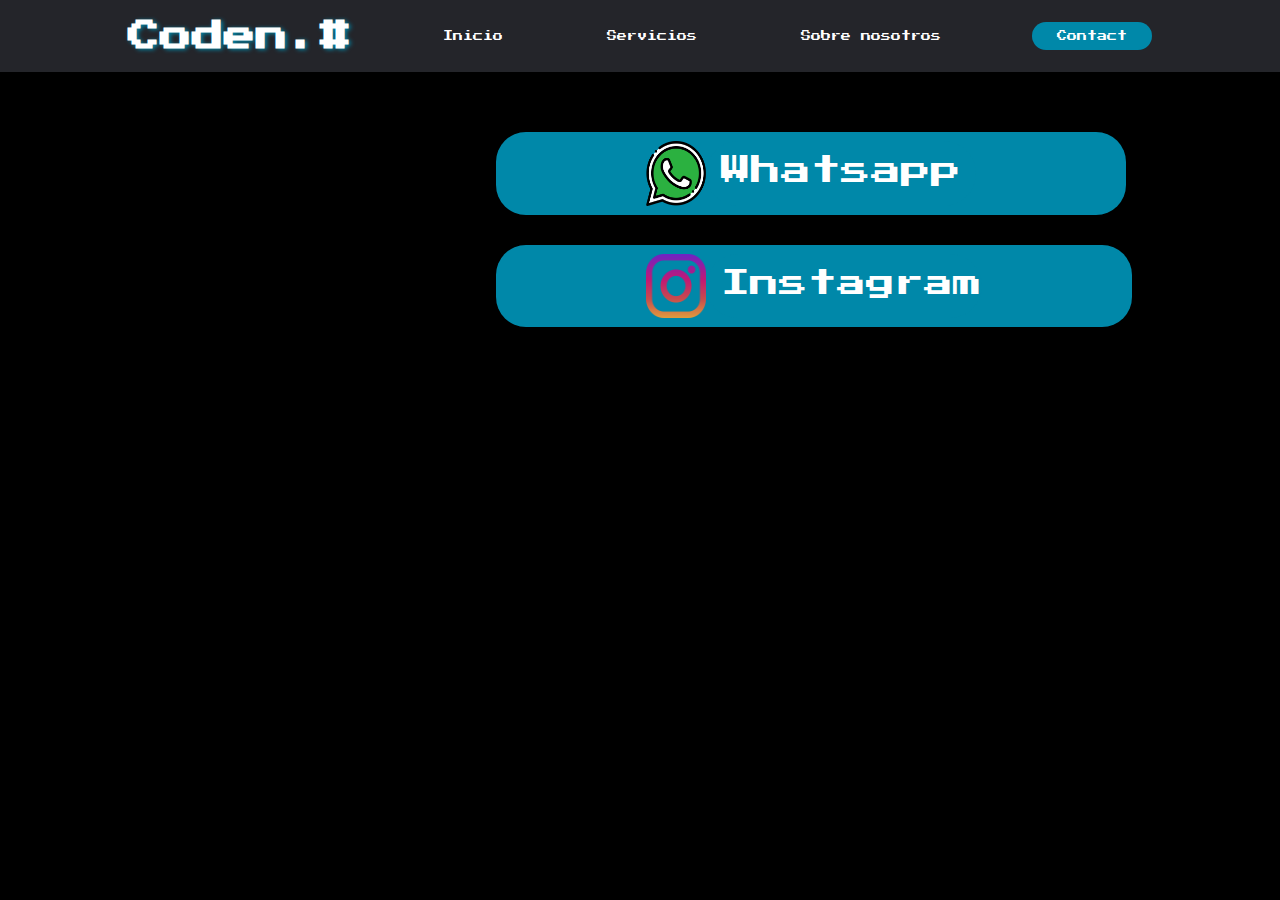
<file: Contacto/Contacto.html>
<!DOCTYPE html>
<html lang="en">
<head>
    <meta charset="UTF-8">
    <meta http-equiv="X-UA-Compatible" content="IE=edge">
    <meta name="viewport" content="width=device-width, initial-scale=1.0">
    <link rel="stylesheet" href="contacto.css">
    <title>Contacto</title>
</head>
<body>
    <header>
        <h1 class="logo__text">Coden.#</h1>
        <nav class="nav__link">
            <ul>
                <li><a href="../index.html">Inicio</a></li>
                <li><a href="../Servicios/servicios.html">Servicios</a></li>
                <li><a href="../nosotros/nosotros.html">Sobre nosotros</a></li>
            </ul>
        </nav>
                <a href="Contacto.html"><button>Contact</button></a>
    </header>   
    <div class="link"></div>
      <div class="content_redes">
             
                    <div class="box_logo">
                        <img src="whatsapp (1).png" alt="">
                        <a href="https://wa.me/+18298841885" target="_blank">
                            <button class="boton_link">Whatsapp</button>
                        </a>
                    </div>
            </div>
    <div class="content_redes">
        <div class="box_logo">
            <img src="instagram.png" alt="">
            <a href="" >
                <button  class="boton_link ig_text">Instagram</button>
            </a>
        </div>

    </div>
</div>
</body>
</html>
</file>
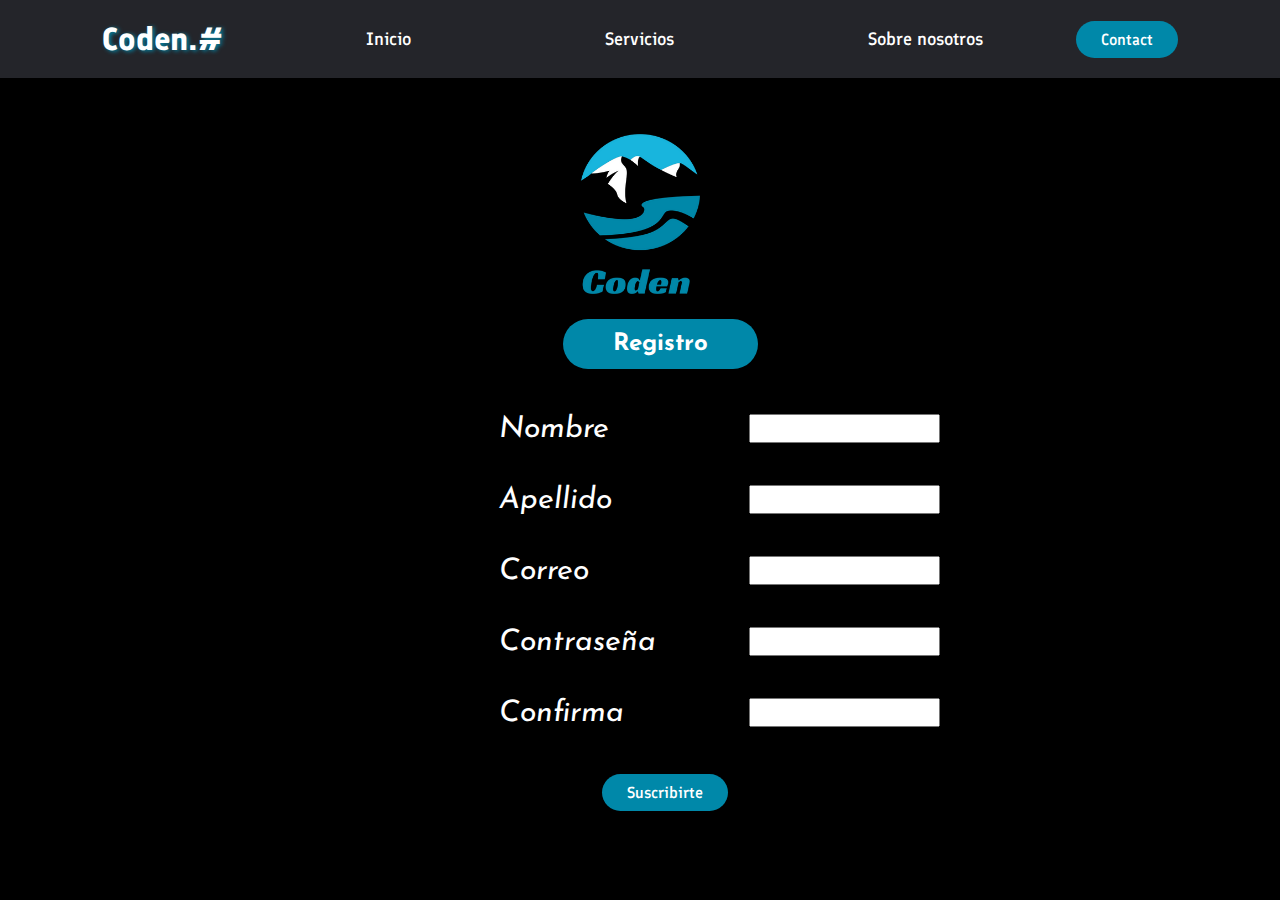
<file: Registro Menu/menu.html>
<!DOCTYPE html>
<html lang="en">
<head>
    <meta charset="UTF-8">
    <meta http-equiv="X-UA-Compatible" content="IE=edge">
    <meta name="viewport" content="width=device-width, initial-scale=1.0">
    <link rel="stylesheet" href="style menu.css">
    <link rel="shortcut icon" href="/img/Coden_free-file.png" type="image/x-icon">
    <title>registro - Coden </title>
</head>
<body>
    <header>
        <h1>Coden.#</h1>
        <nav>
            <ul class="nav__link">
                <li><a href="../index.html">Inicio</a></li>
                <li><a href="../Servicios/servicios.html">Servicios</a></li>
                <li><a href="../nosotros/nosotros.html">Sobre nosotros</a></li>
            </ul>       
        </nav>
        <a href="../Contacto/Contacto.html"><button>Contact</button></a>
    </header>
    
        <h2 class="titulo__logo"><img src="../img/Coden_free-file.png" alt="Coden.#" class="logo_menu"></h2>
    <form action=""method="POST" id="form">
        <h2 class="title__registro">Registro</h2>
        <div class="grupo"><label for="">Nombre</label>
            <input type="Nombre" name="Nombre" id="" required><span class="barra"></span>
            
        </div>
        <div class="grupo">
        <label for="">Apellido</label>
            <input type="Apellido" name="Apellido" id="" required><span class="barra"></span>
            
        </div>
        <div class="grupo"><label for="">Correo</label>
            <input type="email" name="" id="@gmail.com" required><span class="barra"></span>
            
        </div>
        <div class="grupo"> <label for="">Contraseña</label>
            <input type="password" name="" id="password" required><span class="barra"></span>
           
        </div>
        <div class="grupo">    <label for="">Confirma</label>
            <input type="password" name="" id="password" required><span class="barra"></span>
        
        </div>
                <button type="submit" class="suscribirse">Suscribirte</button>
    </form>
</body>
</html>
</file>
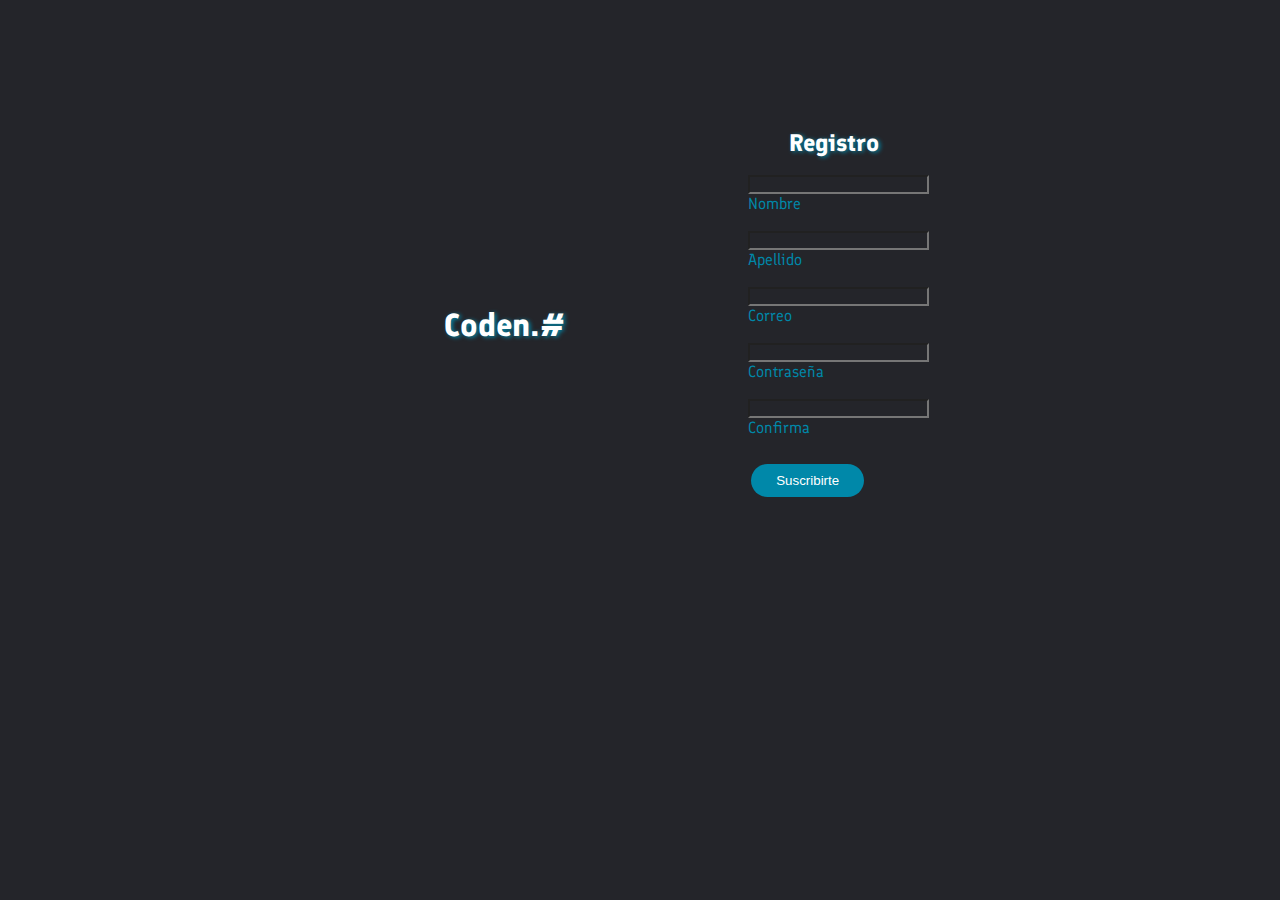
<file: Coden-/Registro Menu/menu.html>
<!DOCTYPE html>
<html lang="en">
<head>
    <meta charset="UTF-8">
    <meta http-equiv="X-UA-Compatible" content="IE=edge">
    <meta name="viewport" content="width=device-width, initial-scale=1.0">
    <link rel="stylesheet" href="style menu.css">
    <link rel="shortcut icon" href="/img/Coden_free-file.png" type="image/x-icon">
    <title>registro - Coden </title>
</head>
<body>
    <header>
        <h1 class="titulo__logo">Coden.#</h1>
    </header>
    <form action=""method="POST" id="form">
        <h2>Registro</h2>
        <div class="grupo">
            <input type="Nombre" name="Nombre" id="" required><span class="barra"></span>
            <label for="">Nombre</label>
        </div>
        <div class="grupo">
            <input type="Apellido" name="Apellido" id="" required><span class="barra"></span>
            <label for="">Apellido</label>
        </div>
        <div class="grupo">
            <input type="email" name="" id="@gmail.com" required><span class="barra"></span>
            <label for="">Correo</label>
        </div>
        <div class="grupo">
            <input type="password" name="" id="password" required><span class="barra"></span>
            <label for="">Contraseña</label>
        </div>
        <div class="grupo">
            <input type="password" name="" id="password" required><span class="barra"></span>
            <label for="">Confirma</label>
        </div>
                <button type="submit">Suscribirte</button>
    </form>
</body>
</html>
</file>
<file: Contacto/contacto.css>
@import url('https://fonts.googleapis.com/css2?family=Finlandica:wght@500&display=swap');
@import url('https://fonts.googleapis.com/css?family=Josefin+Sans&subset=latin,latin-ext');
@import url('https://fonts.googleapis.com/css2?family=Press+Start+2P&display=swap');

*{
    box-sizing: border-box;
    margin: 0;
    padding: 0;
}

body{
    background-color: black;
    color: white;
}

li, a, button{
    font-family: 'Press Start 2P', cursive;
    font-weight: 500; font-size: 10px;
    color: #FFFF;
    text-decoration: none;
    
}

h1{
    color: #FFFF;
    font-family: 'Press Start 2P', cursive;
    text-shadow: 2px 1px 4px #0088a9;
}

header{
    display: flex;
    justify-content: space-between;
    align-items: center;
    padding: 20px 10%;
    background-color: #24252A;
    
}

.nav__link{
    list-style: none;
    
}
        
.nav__link li{
    display: inline-block;
    padding: 0px 50px;
}
        
.nav__link{
transition: all 0.3s ease 0s;      
}

.nav__link li a:hover{
    color: #0088a9;
}
button{
    padding: 9px 25px;
    background-color: rgba(0,136,169,1);
    border: none;
    border-radius: 50px;
    cursor: pointer;
    transition: all 0.3s ease 0s;
}      

button:hover{
    background-color: rgba(0,136,169,8);
}
/* BOTONES */
.link{
    display: flex;
    margin: 30px;
    
}
.box_logo{
    background-color: #0088a9;
    display: inline-flex;
    border-radius: 30px;
    padding: 9px 150px;
    top: 0%;
     
}
.box_logo img{
    width: 60px ;
}
.boton_link{
    /* position: absolute; */
    display: inline-flex;
    list-style: none;
    font-size: 30px;
    top: 0%;
    padding: 15px;
    padding-bottom: 20px;
}
.content_redes{
    margin-top: 30px;
    margin-left: 31em ;
   
}
.ig_text{
    padding-right: 0%;
    font-size: 29px;
}
</file>
<file: Registro Menu/style menu.css>
@import url('https://fonts.googleapis.com/css2?family=Finlandica:wght@500&display=swap');
@import url('https://fonts.googleapis.com/css?family=Josefin+Sans&subset=latin,latin-ext');
*{
    box-sizing: border-box;
    margin: 0;
    padding: 0;
}

body{
    background-color: black;
    color: white;
}

li, a, button{
    font-family: 'Finlandica', sans-serif;
    font-weight: 500; font-size: 1em;
    color: #FFFF;
    text-decoration: none;
    
}

h1{
    color: #FFFF;
    font-family: 'Finlandica', sans-serif;
    text-shadow: 2px 1px 4px #0088a9;
}

header{
    display: flex;
    justify-content: space-between;
    align-items: center;
    padding: 20px 08%;
    background-color: #24252A;
    
}

.nav__link{
    list-style: none;
    
}
        
.nav__link li{
    display: inline-block;
    padding: 0px 70px;
    margin-left: 50px;
    font-size: 18px;
}
        
.nav__link{
transition: all 0.3s ease 0s;      
}

.nav__link li a:hover{
    color: #0088a9;
}
button{
    padding: 9px 25px;
    background-color: rgba(0,136,169,1);
    border: none;
    border-radius: 50px;
    cursor: pointer;
    transition: all 0.3s ease 0s;
}      

button:hover{
    background-color: rgba(0,136,169,8);
}
/* LOGO DEL MENU */
.logo_menu{
    height: 160px;
    width: 120px;
    display: flex;
    margin-right: auto;
    margin-left: auto;
    margin-top: 56px;
    
}
.title__registro{ 
    display: inline-block;
   background-color: rgba(0,136,169,1);
   padding: 1%;
   border-radius: 50px;
   font-family: 'Josefin Sans';
   font-size: 20px 30px;
    padding-right: 50px;
    padding-left: 50px;
    margin: 25px 44%;
}
/* REGISTROS  */
.grupo{
    margin: 20px 39%;
    font-size: 30px;
    font-family: 'Josefin Sans';
    font-style: italic;
    font-style: oblique;
    display: inline-flex;
    position: relative;

}
div input{
    margin-left: 250px;
    padding: 5px;
    display: inline-block;
    position: absolute;
    

}
/* BOTON SUSCRIBIRSE */
.suscribirse{
    margin: 25px 47%;
    
}
</file>
<file: Coden-/Registro Menu/style menu.css>
@import url('https://fonts.googleapis.com/css2?family=Finlandica:wght@500&display=swap');

*{
    box-sizing: border-box;
    margin: 0;
    padding: 0;
    background-color: #24252A;
}

body{
    font-family: 'Finlandica', sans-serif;
    height: 650px;
    display: flex;
    justify-self: center;
    align-items:center;
}

h2{
    text-align: center;
    font-weight: 700;
    color: #FFFF;
    text-shadow: 2px 1px 4px #0088a9;
}

form{
    background:#24252A;
    padding: 40px 0;
    margin: 50px;
}

header{
    display: flex;
    justify-content: space-between;
    align-items: center;
    padding: 30px 10%;
}

h1{
    font-family: 'Finlandica', sans-serif;
    text-shadow: 2px 1px 4px #0088a9;
    color: #FFFF;
}

button{
    font-family: 'Franklin Gothic Medium', 'Arial Narrow', Arial, sans-serif;
    background-color: #0088a9; color: #FFFF;
    padding: 9px 25px;
    background-color: #0088a9;
    border: none;
    border-radius: 50px;
    cursor: pointer;
    transition: all 0.3s ease 0s;
    margin: 25px;
}

.grupo{
    color: #0088a9;
    font-size: 16px;
}

header{
    margin: 50px;
}

.grupo{
    margin: 2px;
    padding: 15px 10px 0px 20px;
}
</file>
